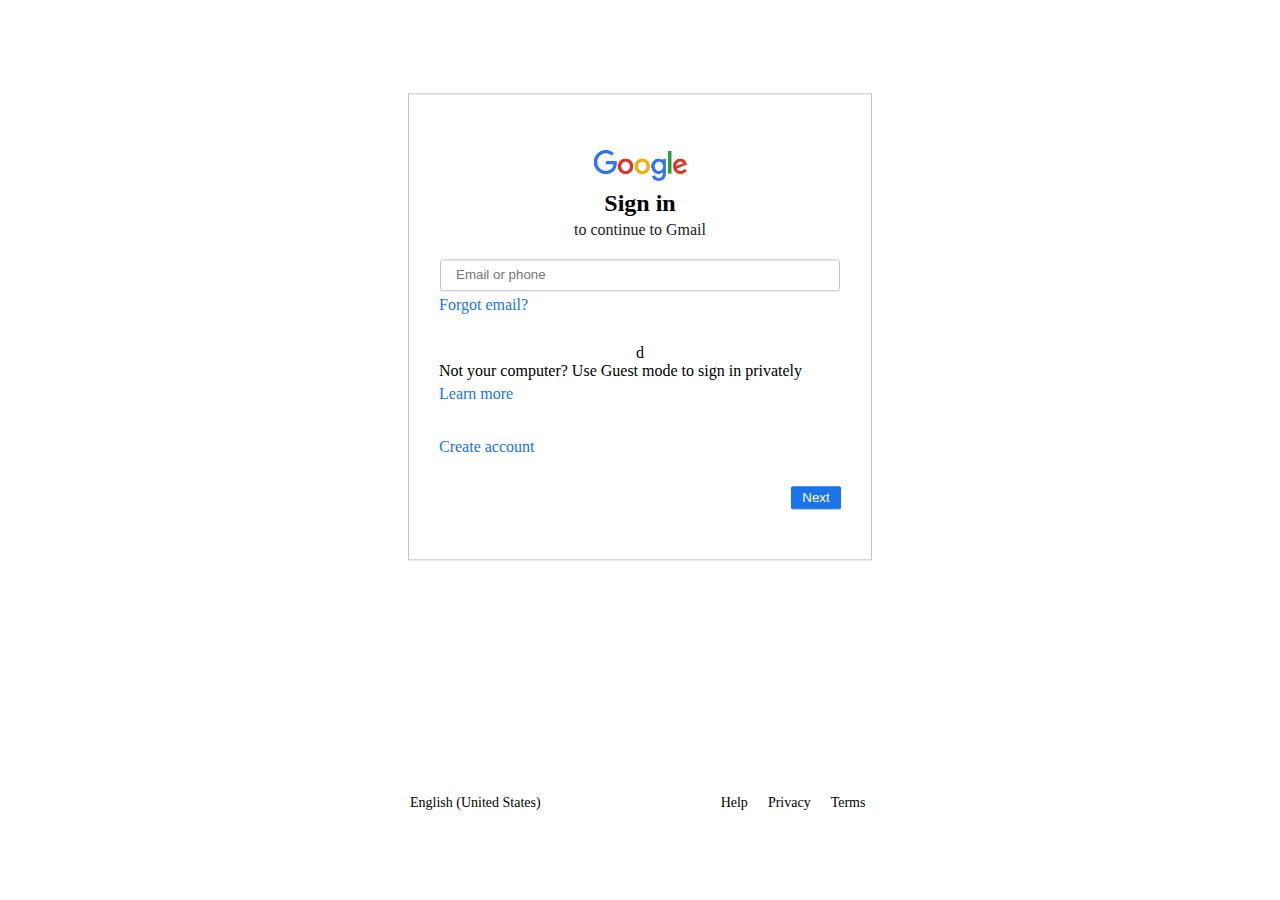
<file: HTML_ CSS_Practice/Project3-sign in/index.html>
<!DOCTYPE html>
<html lang="en">
<head>
    <meta charset="UTF-8">
    <meta http-equiv="X-UA-Compatible" content="IE=edge">
    <meta name="viewport" content="width=device-width, initial-scale=1.0">
    <link rel="stylesheet" href="style.css">
    <title>Google</title>
</head>
<body>
    <main>
        <section>
        <div class="c1">
            <img src="google.png" alt="google">
            <h1>Sign in</h1>
            <h3>to continue to Gmail</h3>
        </div>
        <div class="c2">
            <input type="text" placeholder="Email or phone">
            <h3>Forgot email?</h3>
            d
        </div>
        <div class="c3">
            <p>Not your computer? Use Guest mode to sign in privately</p>
            <h3>Learn more</h3>
        </div>
        <div class="c4">
            <h3>Create account</h3>
            <button>Next</button>
        </div>
    </section>

    </main>
    <footer>
        <p id="id1">English (United States)</p>
        <p class="c5">Help</p>
        <p class="c5">Privacy</p>
        <p>Terms</p>
    </footer>
    
</body>
</html>
</file>
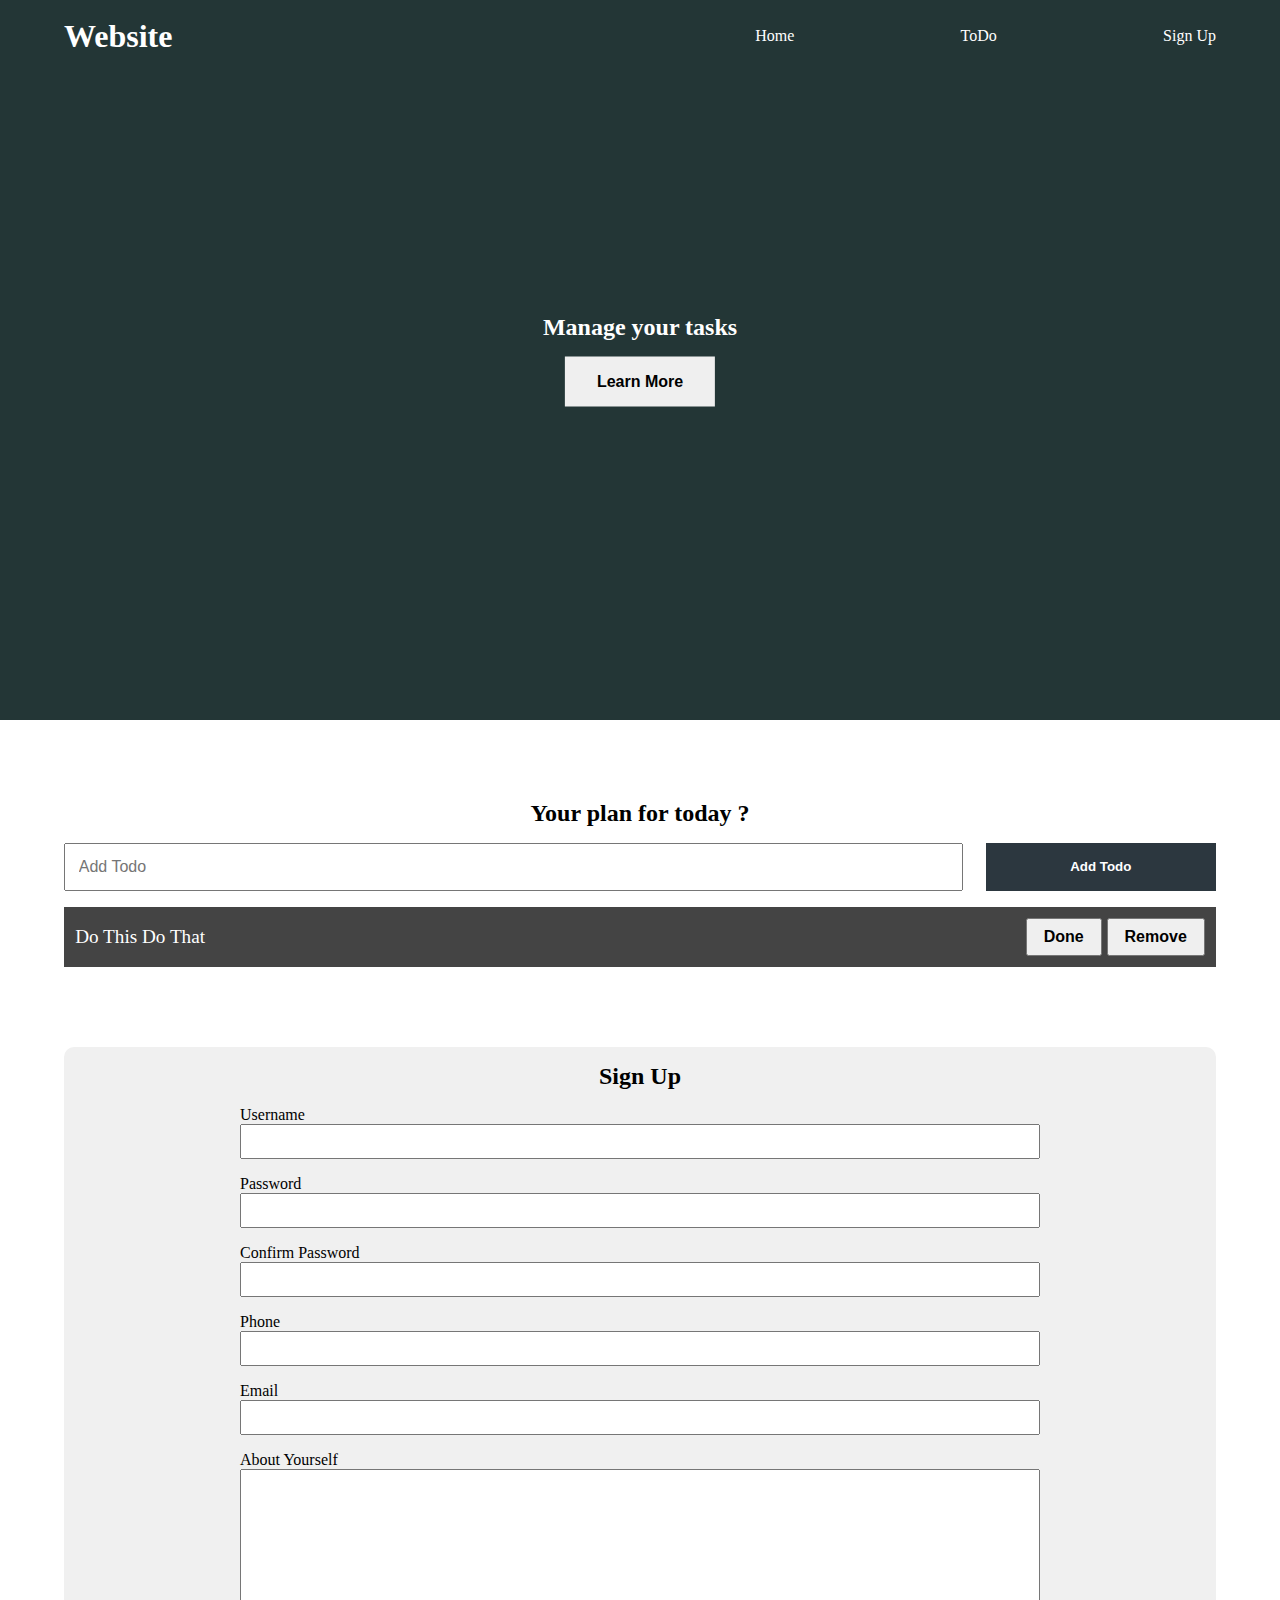
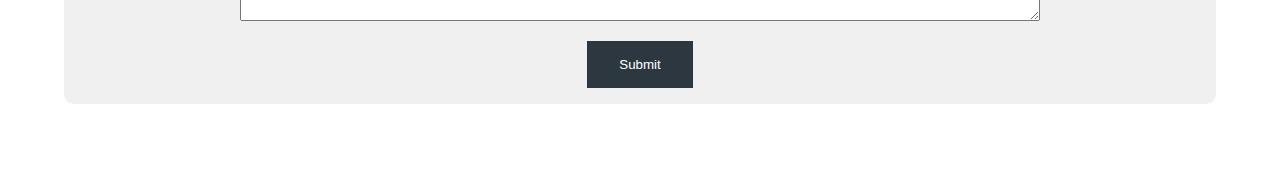
<file: HTML_ CSS_Practice/Reference/index.html>
<!DOCTYPE html>
<html lang="en">
<head>
    <meta charset="UTF-8">
    <link rel="stylesheet" href="style.css">
    <meta http-equiv="X-UA-Compatible" content="IE=edge">
    <meta name="viewport" content="width=device-width, initial-scale=1.0">
    <title>Reference</title>
</head>
<body>
    <header class="header">
        <nav class="nav container">
            <h1 class="logo">Website</h1>
            <ul class="nav-items">
                <li><a href="">Home</a></li>
                <li><a href="">ToDo</a></li>
                <li><a href="">Sign Up</a></li>
            </ul>
        </nav>
        <div class="headline">
            <h2>
              Manage your tasks <span style="display:none">Hello</span>
            </h2>
            <button class="btn btn-headline">Learn More</button>
          </div>
    </header>
    <section class="section-todo container">
        <h2>Your plan for today ?</h2>
        <!-- todo form  -->
        <form class="form-todo">
          <input type="text" name="" id="" placeholder="Add Todo" />
          <input type="submit" value="Add Todo" class="btn" />
        </form>
  
        <ul class="todo-list">
          <li>
            <span class="text">Do this do that</span>
            <div class="todo-buttons">
              <button class="todo-btn done">Done</button>
              <button class="todo-btn remove">Remove</button>
            </div>
          </li>
        </ul>
      </section>
  
      <section class="section-signup container">
        <h2>Sign Up</h2>
        <form class="signup-form">
          <div class="form-group">
            <label for="username">Username</label>
            <input type="text" name="username" id="username" />
          </div>
          <div class="form-group">
            <label for="password">Password</label>
            <input type="password" name="password" id="password" />
          </div>
          <div class="form-group">
            <label for="confirmPassword">Confirm Password</label>
            <input type="password" name="confirmPassword" id="confirmPassword" />
          </div>
          <div class="form-group">
            <label for="phone">Phone</label>
            <input type="text" name="phone" id="phone" />
          </div>
          <div class="form-group">
            <label for="email">Email</label>
            <input type="email" name="email" id="email" />
          </div>
          <div class="form-group">
            <label for="about">About Yourself</label>
            <textarea name="about" id="about" cols="30" rows="10"></textarea>
          </div>
          <button type="submit" class="btn signup-btn">Submit</button>
        </form>
      </section>
</body>
</html>
</file>
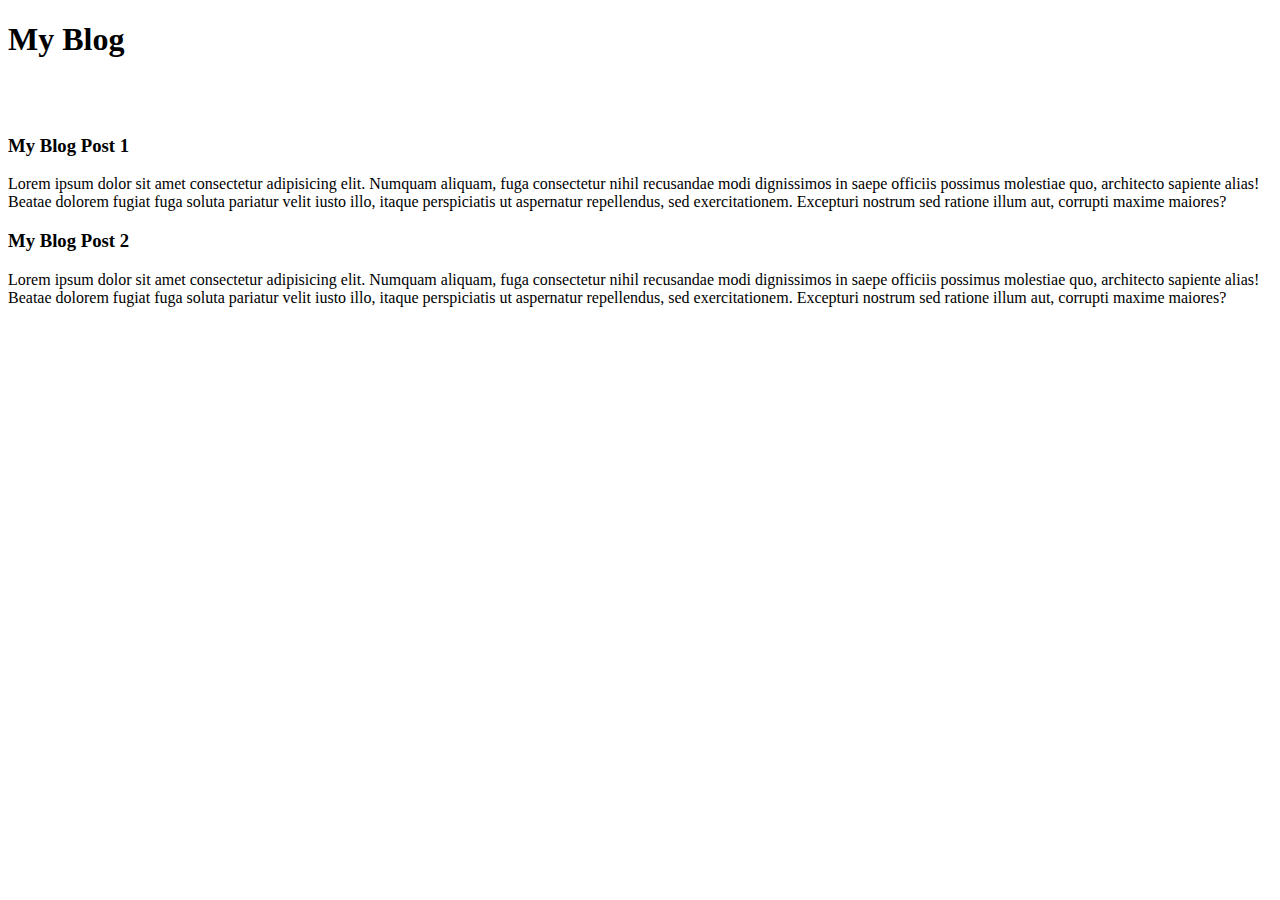
<file: HTML_ CSS_Practice/Practice/HTML/Exercise_1.html>
<!DOCTYPE html>
<html lang="en">
<head>
    <meta charset="UTF-8">
    <meta http-equiv="X-UA-Compatible" content="IE=edge">
    <meta name="viewport" content="width=device-width, initial-scale=1.0">
    <title>Document</title>
</head>
<body>
    <h1>My Blog</h1>
   <br><br>
   <h3>My Blog Post 1</h3>
   <p>Lorem ipsum dolor sit amet consectetur adipisicing elit. Numquam aliquam, fuga consectetur nihil recusandae modi dignissimos in saepe officiis possimus molestiae quo, architecto sapiente alias! Beatae dolorem fugiat fuga soluta pariatur velit iusto illo, itaque perspiciatis ut aspernatur repellendus, sed exercitationem. Excepturi nostrum sed ratione illum aut, corrupti maxime maiores?</p>
   <h3>My Blog Post 2</h3>
   <p>Lorem ipsum dolor sit amet consectetur adipisicing elit. Numquam aliquam, fuga consectetur nihil recusandae modi dignissimos in saepe officiis possimus molestiae quo, architecto sapiente alias! Beatae dolorem fugiat fuga soluta pariatur velit iusto illo, itaque perspiciatis ut aspernatur repellendus, sed exercitationem. Excepturi nostrum sed ratione illum aut, corrupti maxime maiores?</p>
</body>
</html>
</file>
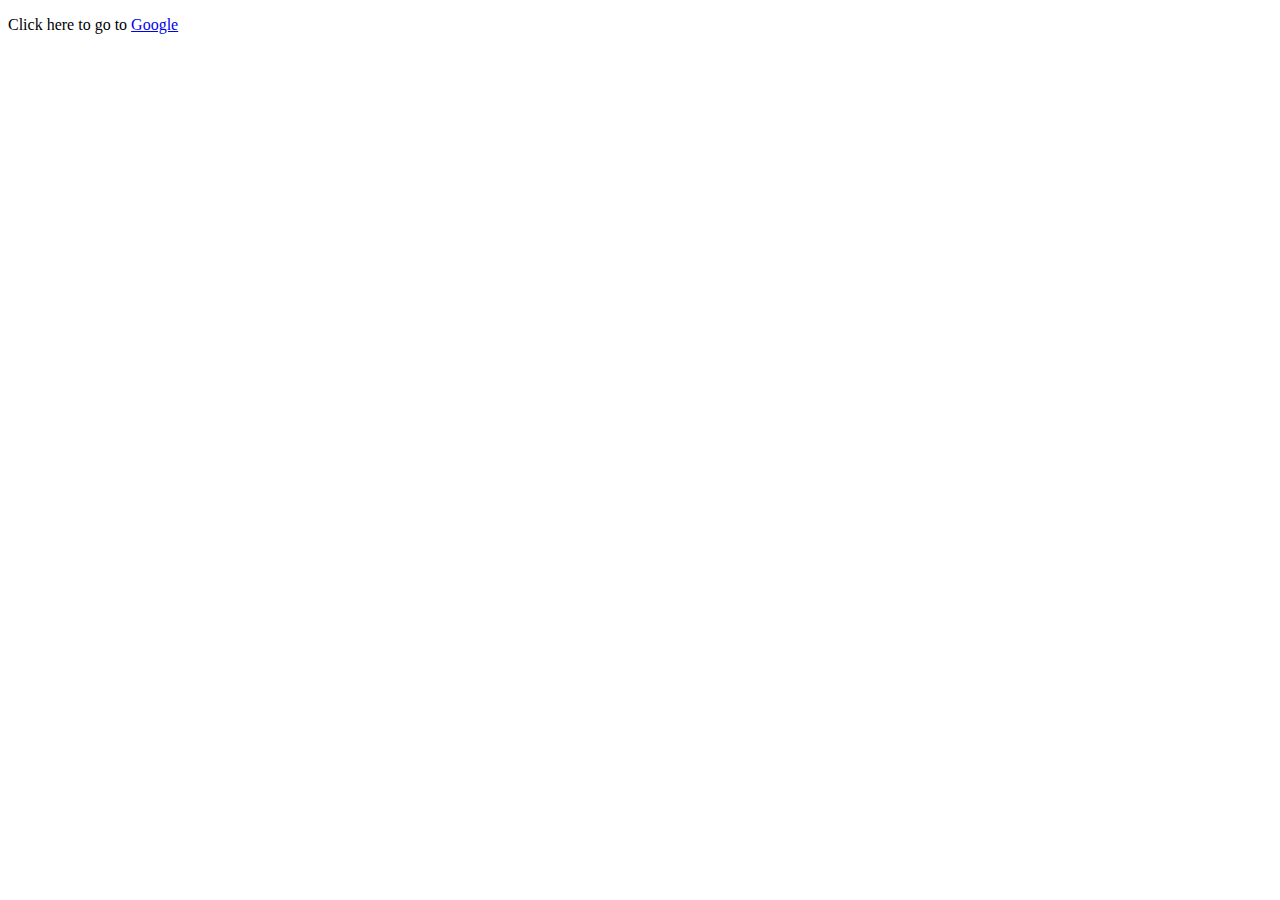
<file: HTML_ CSS_Practice/Practice/HTML/Exercise_2.html>
<!DOCTYPE html>
<html lang="en">
<head>
    <meta charset="UTF-8">
    <meta http-equiv="X-UA-Compatible" content="IE=edge">
    <meta name="viewport" content="width=device-width, initial-scale=1.0">
    <title>Document</title>
</head>
<body>
    <p>Click here to go to <a href="http://google.com" target="_blank" title="Google is search engine"> Google</a></p>
</body>
</html>
</file>
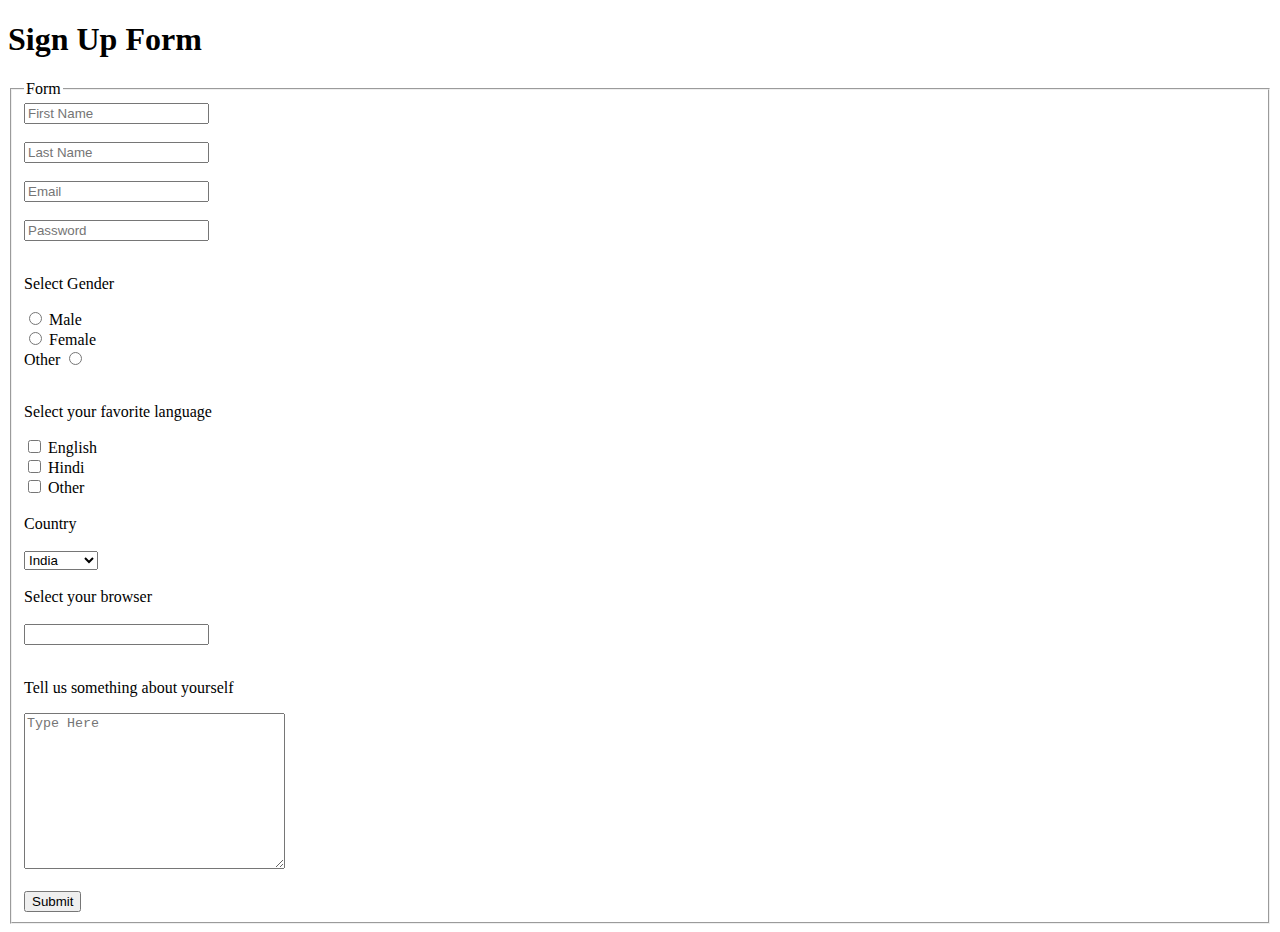
<file: HTML_ CSS_Practice/Practice/HTML/Exercise_3.html>
<!DOCTYPE html>
<html lang="en">
<head>
    <meta charset="UTF-8">
    <meta http-equiv="X-UA-Compatible" content="IE=edge">
    <meta name="viewport" content="width=device-width, initial-scale=1.0">
    <title>Document</title>
</head>

<!-- form action,method
    fieldset 
        legend 
            label for 

            input type(text/password/email/password/date/color/submit), name(jo method me jaata), id(same as for of label), placeholder

            radio - input,label - same name
            checkbox - input,label - different name 
            dropdown- label, select(name,id), option(value)
            datalist - label,input(type nhi list),datalist(id),option(value)

            textarea - name,id,rows,cols -->


<body>
    <h1>Sign Up Form</h1>
    <form action="" method="">
        <fieldset>
            <legend>Form</legend>
            <label for="first_name"></label>
            <input type="text" name="first_name" id="first_name" placeholder="First Name">
            <br><br>
            <label for="last_name"></label>
            <input type="text" name="last_name" id="last_name" placeholder="Last Name">
            <br><br>
            <label for="email"></label>
            <input type="email" name="email" id="email" placeholder="Email">
            <br><br>
            <label for="password"></label>
            <input type="password" name="password" id="password" placeholder="Password">
            <br><br>
            
            <!-- Radio Button -->
            <!-- See position of input and label matters -->
            <p>Select Gender</p>
            <input type="radio" name="gender" id="male">
            <label for="male">Male</label>
            <br>
            <input type="radio" name="gender" id="female">
            <label for="female">Female</label>
            <br>
            <label for="other">Other</label>
            <input type="radio" name="gender" id="other">
            <br><br>

            <!-- Checkbox -->
            <!-- Only "name" is different, which matters b/w radio and checkbox  -->
            <p>Select your favorite language</p>
            <input type="checkbox" name="english" id="english">
            <label for="english">English</label>
            <br>
            <input type="checkbox" name="hindi" id="hindi">
            <label for="hindi">Hindi</label>
            <br>
            <input type="checkbox" name="other" id="other">
            <label for="other">Other</label>
            <br><br>

            <!-- Dropdown list -->
            <label for="country">Country</label>
            <br><br>
            <select name="country" id="country">
                <option value="India">India</option>
                <option value="Pakistan">Pakistan</option>
                <option value="America">America</option>
                <option value="NOTA">NOTA</option>
            </select>
            <br><br>

            <!-- Data List  -->
            <!-- list===id here -->
            <label for="browsers">Select your browser </label>
            <br><br>
            <input list="browsers" name="browser">
            <datalist id="browsers">
                <option value="Chrome">Chrome</option>
                <option value="Firefox">Firefox</option>
                <option value="Edge">Edge</option>
                <option value="NOTA">NOTA</option>
            </datalist> 
            <br><br>

            <!-- Textarea -->
            <p>Tell us something about yourself</p>
            <textarea name="about" id="about" cols="30" rows="10" placeholder="Type Here"></textarea>
            <br><br>

            <!-- Submit -->
            <input type="submit" value="Submit">
            <!-- or -->
            <!-- <button type="submit">Submit</button> -->
        </fieldset>
        
    </form>
</body>
</html>
</file>
<file: HTML_ CSS_Practice/Project3-sign in/style.css>
*{
    padding: 0;
    margin: 0;
    box-sizing: border-box;
}
main{
    font-family: 'Google Sans';
    position: relative;
}
img{
    max-width: 100px;
    max-height: 50px;
    display: inline-block;
}
section{
    position: absolute;
    top: 50%;
    left: 50%;
    transform: translate(-50%, 20%);
    padding: 50px 30px;
    text-align: center;
    border: 1px solid #c2c2c2;
    /* max-width: 50%; */
    /* margin: auto; */
}
h1{
    font-size: 24px;
    font-weight: 200px;
}
h3{
    color:#202124;
    font-size: 16px;
    font-weight: 400;
    padding: 4px;
}
input{
    outline: none;
    width:400px;
    border: 1px solid #c2c2c2;
    border-radius: 3px;
    height: 28px;
    /* font-size:16px; */
    margin: 1px 1px 0 1px;
    padding: 15px 15px;
    transition: 0.1s;
}
.c1{
    margin-bottom: 15px;
}
input:focus{
    border: 2px solid #1a73e8;
    /* border:1px solid transparent; */
}
.c2 h3,.c3 h3, .c4 h3{
    text-align: left;
    padding: 5px 0;
    color: #1a73e8;
    font-weight: 500;
    margin-bottom: 25px;
}

.c3, .c4{
    text-align: left;
}


.c4 button{
    /*  */
    float: right;
    background-color: #1a73e8;
    color: white;
    width: 50px;
    border: 1px solid #1a73e8;
    border-radius: 1.5px;
    padding: 3px;
}
footer{
    font-size: 14px;
    font-weight: 100;
    /* border: 1px solid #1a73e8; */
    width: 460px;
    position: absolute;
    top: 88%;
    left: 50%;
    transform: translate(-50%, 20%);
    display:flex;
    justify-content: flex-start;
    /* align-items: flex-end; */
}
#id1{
    margin-right: 180px;
}
.c5{
    margin-right: 20px;
}
</file>
<file: HTML_ CSS_Practice/Reference/style.css>
*{
    box-sizing: border-box;
    margin: 0;
    padding: 0;
}
.header{
    min-height: 80vh;
    background-color: rgb(35, 54, 54);
    position: relative;
    /* background: url("./bg-image.jpg"); */
    background-position: center;
    background-repeat: no-repeat;
    background-size: cover;
    color: white;
}
a{
    text-decoration: none;
    color: white;
}
.container {
    max-width: 1200px;
    margin: auto;
    width: 90%;
}
.nav{
    display: flex;
    justify-content: space-between;
    min-height: 8vh;
    align-items: center;
}
.nav-items{
    width: 40%;
    display: flex;
    list-style-type: none;
    justify-content: space-between;
}
.headline{
    position: absolute;
    top:50%;
    left: 50%;
    transform: translate(-50%, -50%);
    text-align: center;
}
.btn {
    display: inline-block;
    outline: none;
    border: none;
    cursor: pointer;
  }
  
.btn-headline {
    padding: 1rem 2rem;
    font-size: 1rem;
    margin-top: 1rem;
    font-weight: 550;
}
.section-todo {
  margin-top: 5rem;
  text-align: center;
}

.form-todo {
  min-height: 5vh;
  display: flex;
  justify-content: space-between;
  margin-top: 1rem;
}

.form-todo input {
  min-height: 100%;
}
.form-todo input[type="text"] {
  width: 78%;
  padding: 0.8rem;
  font-size: 1rem;
  font-weight: 400;
}
.form-todo input[type="submit"] {
  width: 20%;
  background: rgb(44, 55, 63);
  color: white;
  font-weight: bold;
}
.todo-list {
  text-align: left;
  font-size: 1.2rem;
  list-style-type: none;
}
.todo-list li {
  padding: 0.7rem;
  background: #444;
  color: white;
  margin-top: 1rem;
  text-transform: capitalize;
  display: flex;
  justify-content: space-between;
  align-items: center;
}
.todo-btn {
  /* min-height: 100%; */
  padding: 0.5rem 1rem;
  font-size: 1rem;
  font-weight: bold;
  cursor: pointer;
}
.section-signup {
  margin: 5rem auto;
  text-align: center;
  background: rgb(240, 240, 240);
  border-radius: 10px;
  padding: 1rem;
}

.signup-form {
  max-width: 800px;
  width: 95%;
  text-align: left;
  margin: auto;
}
.signup-form label {
  display: block;
}

.signup-form input {
  display: block;
  width: 100%;
  padding: 0.5rem;
}
.form-group {
  margin-top: 1rem;
}
.signup-form textarea {
  width: 100%;
}
.signup-btn {
  background: rgb(44, 55, 63);
  color: white;
  padding: 1rem 2rem;
  display: block;
  margin: auto;
  margin-top: 1rem;
}
</file>
